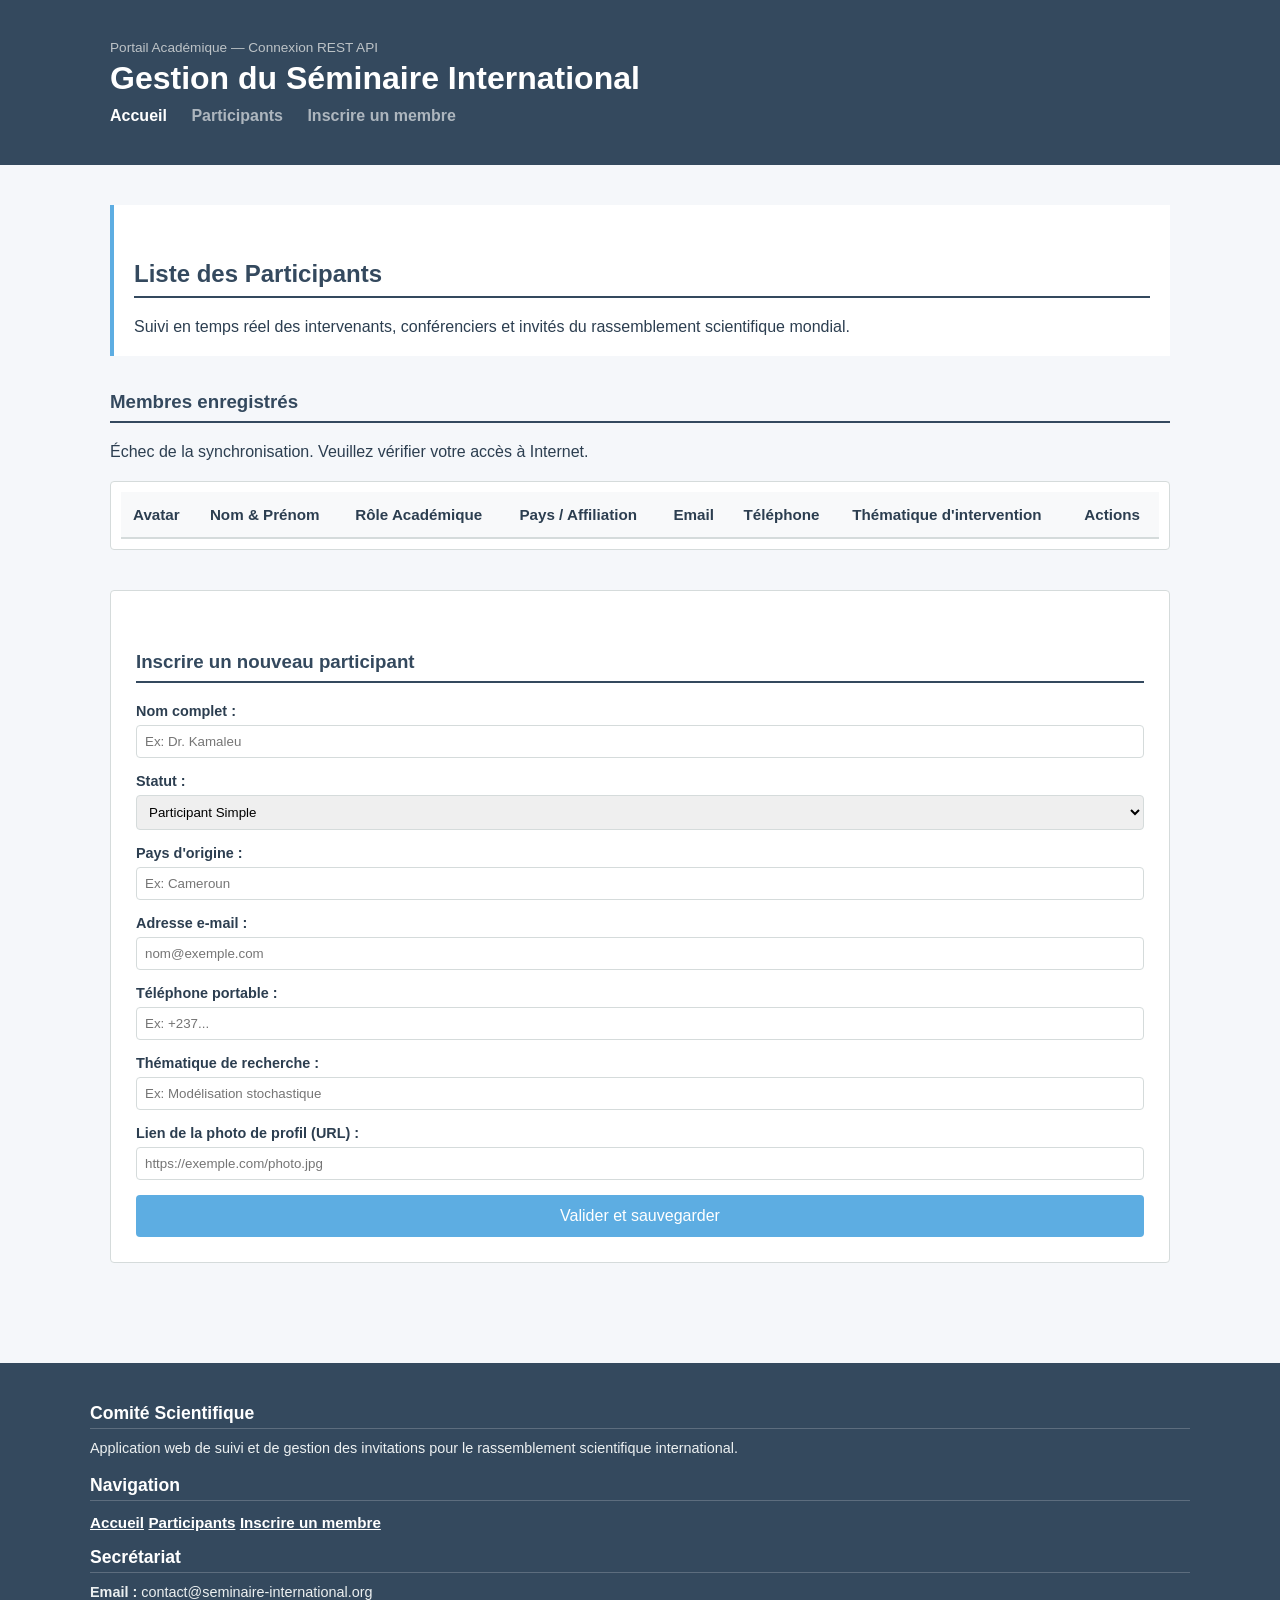
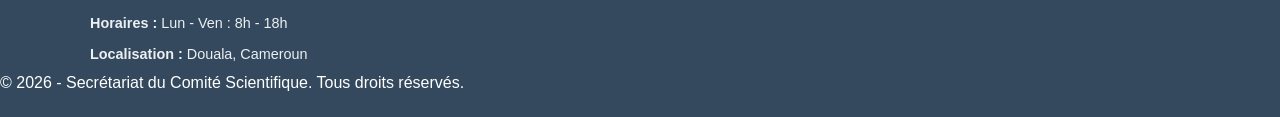
<file: index.html>
<!DOCTYPE html>
<html lang="fr">
<head>
    <meta charset="UTF-8">
    <meta name="viewport" content="width=device-width, initial-scale=1.0">
    <title>Gestion du Séminaire International</title>
    <link rel="stylesheet" href="style.css">
</head>
<body>

    <header class="seminar-theme">
        <div class="container">
            <p class="top-subtitle">Portail Académique — Connexion REST API</p>
            <h1>Gestion du Séminaire International</h1>
            <nav id="main-nav">
                <a href="index.html" class="active">Accueil</a>
                <a href="#table-container">Participants</a>
                <a href="#form-section">Inscrire un membre</a>
            </nav>
        </div>
    </header>

    <main class="container">
        
        <div class="intro-text">
            <h2>Liste des Participants</h2>
            <p>Suivi en temps réel des intervenants, conférenciers et invités du rassemblement scientifique mondial.</p>
        </div>

        <h3 class="section-title">Membres enregistrés</h3>
        
        <div id="loading-container">
            <p id="loading-calcul">Calcul en cours...</p>
            <p id="loading-fetch">Récupération des profils depuis le serveur MockAPI...</p>
        </div>

        <div id="error-message" style="display: none;">
            <p>Échec de la synchronisation. Veuillez vérifier votre accès à Internet.</p>
            <button id="btn-reconnect" type="button">Forcer la reconnexion</button>
        </div>

        <div id="table-container">
            <table>
                <thead>
                    <tr>
                        <th>Avatar</th>
                        <th>Nom & Prénom</th>
                        <th>Rôle Académique</th>
                        <th>Pays / Affiliation</th>
                        <th>Email</th>
                        <th>Téléphone</th>
                        <th>Thématique d'intervention</th>
                        <th>Actions</th>
                    </tr>
                </thead>
                <tbody id="table-body">
                </tbody>
            </table>
        </div>

        <section id="form-section">
            <h3>Inscrire un nouveau participant</h3>
            <form id="add-participant-form">
                
                <div class="form-group">
                    <label for="input-name">Nom complet :</label>
                    <input type="text" id="input-name" placeholder="Ex: Dr. Kamaleu" required>
                </div>

                <div class="form-group">
                    <label for="select-role">Statut :</label>
                    <select id="select-role" required>
                        <option value="Participant">Participant Simple</option>
                        <option value="Intervenant">Intervenant / Conférencier</option>
                    </select>
                </div>

                <div class="form-group">
                    <label for="input-country">Pays d'origine :</label>
                    <input type="text" id="input-country" placeholder="Ex: Cameroun" required>
                </div>

                <div class="form-group">
                    <label for="input-email">Adresse e-mail :</label>
                    <input type="email" id="input-email" placeholder="nom@exemple.com" required>
                </div>

                <div class="form-group">
                    <label for="input-phone">Téléphone portable :</label>
                    <input type="tel" id="input-phone" placeholder="Ex: +237..." required>
                </div>

                <div class="form-group">
                    <label for="input-topic">Thématique de recherche :</label>
                    <input type="text" id="input-topic" placeholder="Ex: Modélisation stochastique">
                </div>

                <div class="form-group">
                    <label for="input-avatar">Lien de la photo de profil (URL) :</label>
                    <input type="url" id="input-avatar" placeholder="https://exemple.com/photo.jpg">
                </div>

                <button type="submit" id="btn-submit">Valider et sauvegarder</button>
            </form>
        </section>

    </main>

    <footer class="site-footer">
        <div class="footer-container">
            
            <div class="footer-column">
                <h3>Comité Scientifique</h3>
                <p>Application web de suivi et de gestion des invitations pour le rassemblement scientifique international.</p>
            </div>

            <div class="footer-column">
                <h3>Navigation</h3>
                <a href="index.html">Accueil</a>
                <a href="#table-container">Participants</a>
                <a href="#form-section">Inscrire un membre</a>
            </div>

            <div class="footer-column">
                <h3>Secrétariat</h3>
                <p><strong>Email :</strong> contact@seminaire-international.org</p>
                <p><strong>Horaires :</strong> Lun - Ven : 8h - 18h</p>
                <p><strong>Localisation :</strong> Douala, Cameroun</p>
            </div>

        </div>

        <div class="footer-bottom">
            <p>&copy; 2026 - Secrétariat du Comité Scientifique. Tous droits réservés.</p>
        </div>
    </footer>

    <script src="js/api-config.js"></script>
    <script src="js/utils.js"></script>
    <script src="js/nav.js"></script>
    <script src="js/list-page.js"></script>
    <script src="js/app.js"></script>
</body>
</html>
</file>
<file: style.css>
:root {
    --fond-page: #f5f7fa;
    --texte-sombre: #2c3e50;
    --bleu-principal: #34495e;
    --bleu-clair: #5dade2;
    --vert-validation: #2ecb71;
    --blanc: #ffffff;
    --bordure: #d5dbdb;
}

* {
    margin: 0;
    padding: 0;
    box-sizing: border-box;
    font-family: Arial, sans-serif;
}

body {
    background-color: var(--fond-page);
    color: var(--texte-sombre);
}

.container {
    width: 90%;
    max-width: 1100px;
    margin: 0 auto;
    padding: 20px;
}

/* En-tete et navigation */
.seminar-theme {
    background-color: var(--bleu-principal);
    color: var(--blanc);
    padding: 20px 0;
}

.top-subtitle {
    font-size: 0.85rem;
    color: #bdc3c7;
    margin-bottom: 5px;
}

#main-nav {
    margin-top: 10px;
}

/* MODIFICATION ICI : Les liens normaux sont un peu adoucis/grisés par défaut */
#main-nav a {
    color: rgba(255, 255, 255, 0.6); 
    text-decoration: none;
    margin-right: 20px;
    font-weight: bold;
}

/* MODIFICATION ICI : Le lien qui a la classe active devient blanc pur */
#main-nav a.active {
    color: #ffffff;
}

#main-nav a:hover {
    text-decoration: underline;
}

/* Titres */
.section-title, h2, h3 {
    text-align: left;
    margin: 35px 0 20px 0;
    color: var(--bleu-principal);
    border-bottom: 2px solid var(--bleu-principal);
    padding-bottom: 8px;
}

/* Zone d'introduction */
.intro-text {
    background-color: var(--blanc);
    padding: 20px;
    margin: 20px 0;
    border-left: 4px solid var(--bleu-clair);
}

/* Chargement */
#loading-container {
    background-color: #e2e8f0;
    padding: 15px;
    margin: 20px 0;
    border-radius: 4px;
}

/* Tableau */
#table-container {
    background-color: var(--blanc);
    margin: 20px 0 40px 0;
    border: 1px solid var(--bordure);
    border-radius: 4px;
    padding: 10px;
}

table {
    width: 100%;
    border-collapse: collapse;
}

th {
    background-color: #f8f9fa;
    color: var(--texte-sombre);
    padding: 14px 12px;
    text-align: left;
    border-bottom: 2px solid var(--bordure);
    font-size: 0.95rem;
}

td {
    padding: 14px 12px;
    border-bottom: 1px solid var(--bordure);
    vertical-align: middle;
    font-size: 0.9rem;
    color: var(--texte-sombre);
}

tr:hover {
    background-color: #f2f4f4;
}

/* Formulaires */
#form-section, .form-card {
    background-color: var(--blanc);
    padding: 25px;
    border: 1px solid var(--bordure);
    border-radius: 4px;
    margin: 30px 0;
}

.form-group {
    margin-bottom: 15px;
}

.form-group label {
    display: block;
    margin-bottom: 6px;
    font-weight: bold;
    font-size: 0.9rem;
}

.form-group input, .form-group select {
    width: 100%;
    padding: 8px;
    border: 1px solid var(--bordure);
    border-radius: 4px;
}

/* Boutons */
#btn-submit {
    background-color: var(--bleu-clair);
    color: var(--blanc);
    border: none;
    padding: 12px;
    cursor: pointer;
    width: 100%;
    font-size: 1rem;
    border-radius: 4px;
}

#btn-update {
    background-color: var(--vert-validation);
    color: var(--blanc);
    border: none;
    padding: 12px;
    cursor: pointer;
    width: 100%;
    font-size: 1rem;
    border-radius: 4px;
}

/* Pied de page */
.site-footer {
    background-color: var(--bleu-principal);
    color: #ffffff;
    padding: 25px 0;
    margin-top: 50px;
}

.footer-container {
    width: 90%;
    max-width: 1100px;
    margin: 0 auto;
}

.footer-container h3 {
    color: #ffffff;
    font-size: 1.1rem;
    margin: 15px 0 8px 0;
    border-bottom: 1px solid rgba(255, 255, 255, 0.2);
    padding-bottom: 4px;
}

.footer-container p {
    font-size: 0.9rem;
    color: #ecf0f1;
    line-height: 1.6;
    margin-bottom: 8px;
}

/* Liens du pied de page */
.footer-container a, 
.footer-container a:visited {
    color: #ffffff !important;
    text-decoration: underline;
    font-weight: bold;
    font-size: 0.95rem;
    display: inline-block;
    margin-top: 5px;
}

.footer-container a:hover {
    color: #5dade2 !important;
}
</file>
